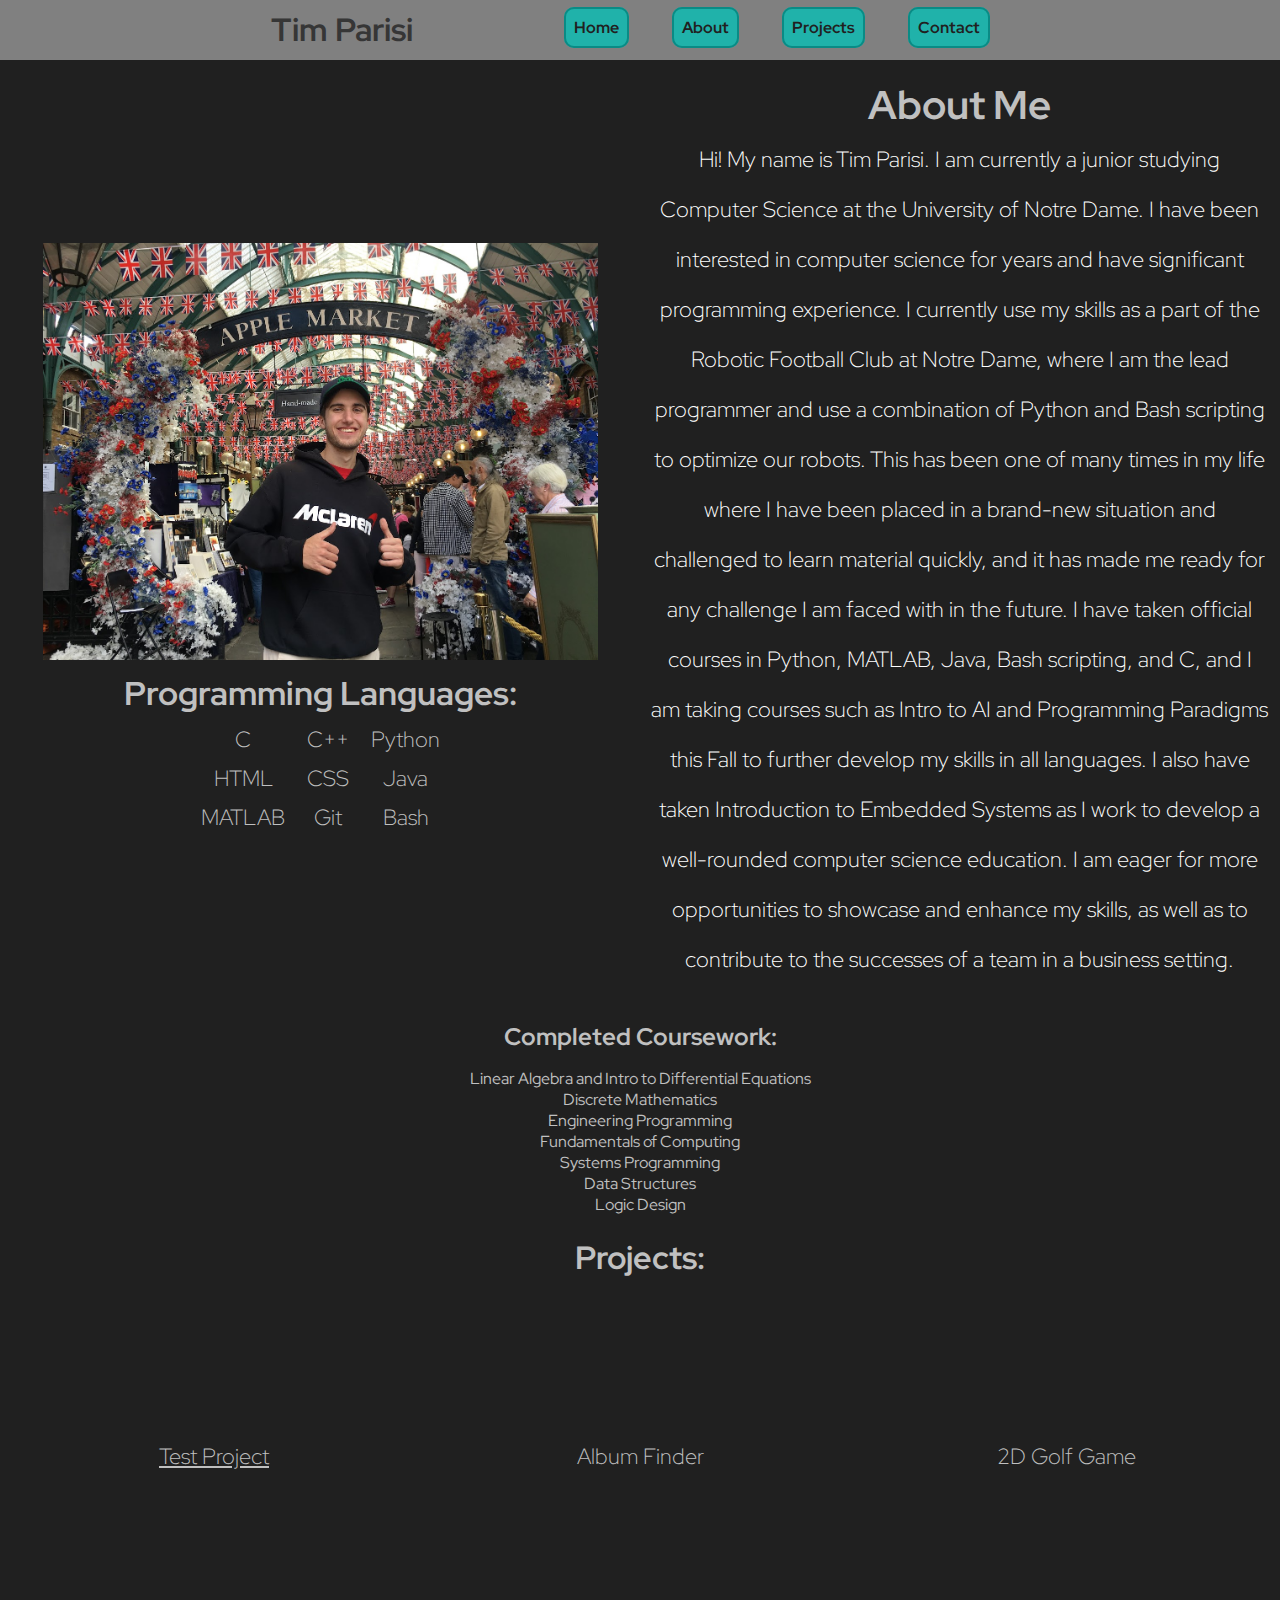
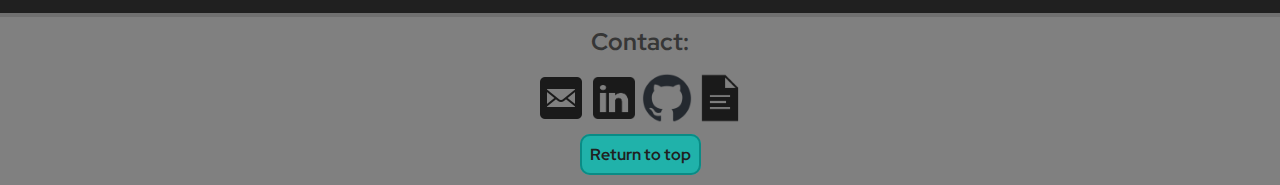
<file: index.html>
<!DOCTYPE html>
<!--
    My Website! By Tim Parisi
-->
<html>

<head>
    <title>Timothy Parisi</title>
    <link href="https://fonts.googleapis.com/css2?family=Red+Hat+Display:ital,wght@0,300..900;1,300..900&display=swap"
        rel="stylesheet">
    <link href="homePage.css" rel="stylesheet">
    <link rel="shortcut icon" type="image/ico" href="photos/favicon.ico"/>
</head>

<body>
    <div id="navigation">
        <h1 id="top">Tim Parisi</h1>
        <a class="a_button" href="./index.html">Home</a>
        <a class="a_button" href="#about">About</a>
        <a class="a_button" href="#projects">Projects</a>
        <a class="a_button" href="#contact">Contact</a>
    </div>

    <div id="about">
        <table>
            <tr>
                <!-- Column 1 -->
                <th class="format_table">
                    <img src="./photos/LondonStreet.JPG">
                    <h2>Programming Languages:</h2></a>
                    <table>
                        <tr>
                            <th>C</th>
                            <th>C++</th>
                            <th>Python</th>
                        </tr>
                        <tr>
                            <th>HTML</th>
                            <th>CSS</th>
                            <th>Java</th>
                        </tr>
                        <tr>
                            <th>MATLAB</th>
                            <th>Git</th>
                            <th>Bash</th>
                        </tr>
                    </table>
                </th>
                <!-- Column 2 -->
                <th class="format_table">
                    <div class="bio">
                    <h2>About Me</h2>
                    <p>
                        Hi! My name is Tim Parisi. I am currently a junior studying Computer Science at the University of Notre Dame.
                        I have been interested in computer science for years and have significant programming experience. I currently use my skills as a part of the Robotic Football Club
                        at Notre Dame, where I am the lead programmer and use a combination of Python and Bash scripting to optimize our robots. This has been one of many times
                        in my life where I have been placed in a brand-new situation and challenged to learn material quickly, and it has made me ready for
                        any challenge I am faced with in the future. I have taken official courses in Python, MATLAB, Java, Bash scripting, and C, and
                        I am taking courses such as Intro to AI and Programming Paradigms this Fall to further develop my skills in all languages. 
                        I also have taken Introduction to Embedded Systems as I work to develop a well-rounded computer science
                        education. I am eager for more opportunities to showcase and enhance my skills, as well as to contribute to the
                        successes of a team in a business setting.
                    </p>
                </div>
                </th>
            </tr>
        </table>
    </div>

    <div class="extra_info">

        <h2>Completed Coursework:</h2>
        <ul>
            <li>Linear Algebra and Intro to Differential Equations</li>
            <li>Discrete Mathematics</li>
            <li>Engineering Programming</li>
            <li>Fundamentals of Computing</li>
            <li>Systems Programming</li>
            <li>Data Structures</li>
            <li>Logic Design</li>
        </ul>
    </div>
    <div id="projects">
        <h1>Projects:</h1>
        <table>
            <tr>
                <th><a href="./testproject.html">Test Project</a></th>
                <th>Album Finder</th>
                <th>2D Golf Game</th>
            </tr>
        </table>
    </div>
    <div id="footer">
        <div>
            <h2 id="contact" class="info">Contact:</h2>
            <p class="info">
                <a href="mailto:timothy.parisi72@gmail.com"><img src="./photos/mail.png"></a>
                <a href="https://www.linkedin.com/in/tim-parisi-888012258/"><img src="./photos/linkedin.png"></a>
                <a href="https://github.com/tim-parisi"><img src="./photos/github-mark.png"></a>
                <a href="./resume.pdf"><img src="./photos/document.png"></a>
            </p>
        </div>
        <a class="a_button" href="./index.html">Return to top</a>
    </div>
</body>

</html>
</file>
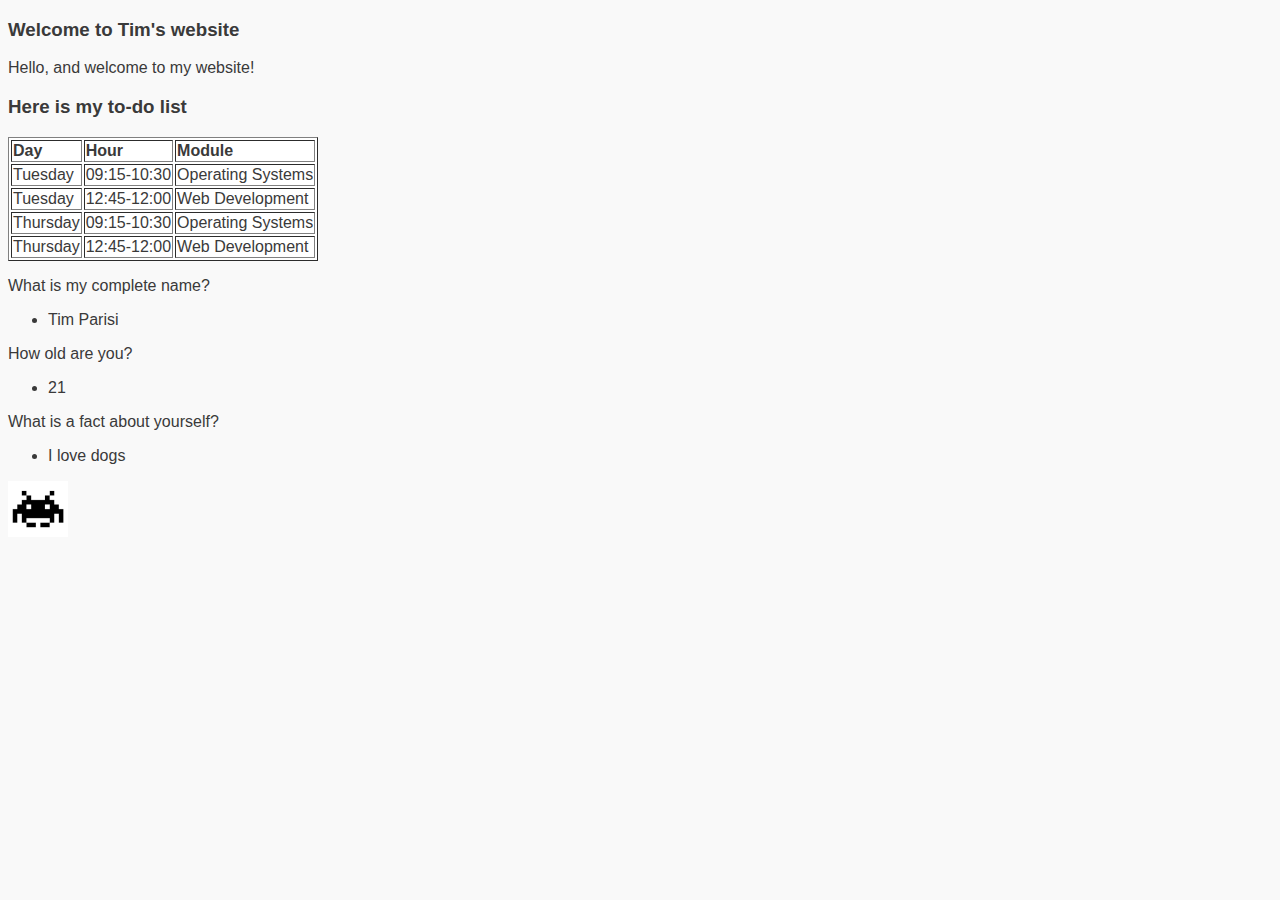
<file: web_development_class/index.html>
<!DOCTYPE html>
<head>
    <title>Example Tim</title>
    <link rel="stylesheet" href="./style.css">
</head>
<body>
    <h3>Welcome to Tim's website</h3>
    <p>Hello, and welcome to my website!</p>
    <h3>Here is my to-do list</h3>

    <table border="1">
        <tr>
            <td><strong>Day</strong></td>
            <td><strong>Hour</strong></td>
            <td><strong>Module</strong></td>
        </tr>
        <tr>
            <td>Tuesday</td>
            <td>09:15-10:30</td>
            <td>Operating Systems</td>
        </tr>
        <tr>
            <td>Tuesday</td>
            <td>12:45-12:00</td>
            <td>Web Development</td>
        </tr>
        <tr>
            <td>Thursday</td>
            <td>09:15-10:30</td>
            <td>Operating Systems</td>
        </tr>
        <tr>
            <td>Thursday</td>
            <td>12:45-12:00</td>
            <td>Web Development</td>
        </tr>
    </table>

    <p>What is my complete name?</p>
    <ul>
        <li>Tim Parisi</li>
    </ul>
    <p>How old are you?</p>
    <ul>
        <li>21</li>
    </ul>
    <p>What is a fact about yourself?</p>
    <ul>
        <li>I love dogs</li>
    </ul>

    <img src="[data-uri]">

</body>
</file>
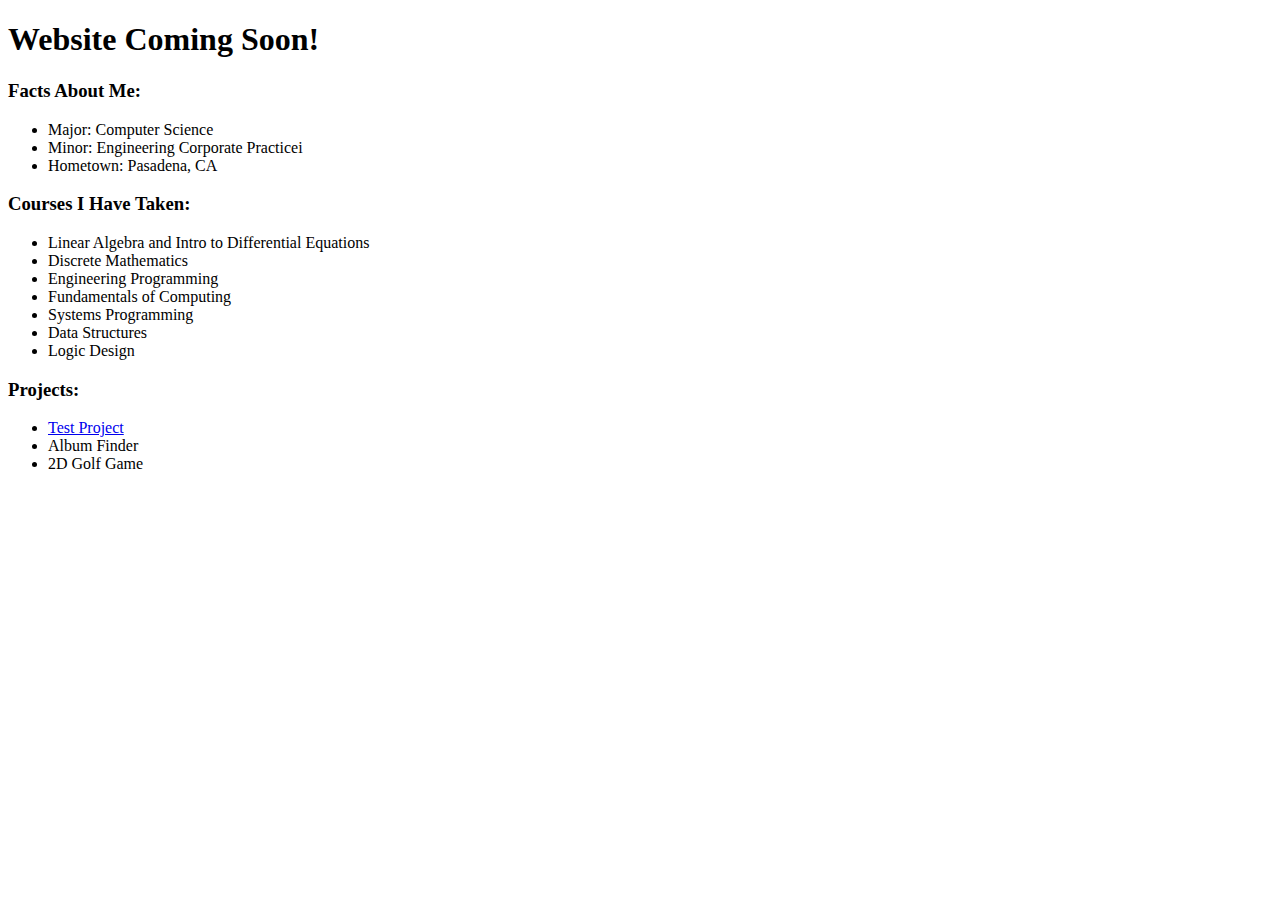
<file: homepage.html>
<!DOCTYPE html>
<!--
    My Website! By Tim Parisi
-->
<html>

<head>
    <title>Timothy Parisi</title>
</head>

<body>
    <h1>Website Coming Soon!</h1>
    <div id="about">
        <h3>Facts About Me:</h3>
        <ul>
            <li>Major: Computer Science</li>
            <li>Minor: Engineering Corporate Practicei</li>
            <li>Hometown: Pasadena, CA</li>
        </ul>
        <h3>Courses I Have Taken:</h3>
        <ul>
            <li>Linear Algebra and Intro to Differential Equations</li>
            <li>Discrete Mathematics</li>
            <li>Engineering Programming</li>
            <li>Fundamentals of Computing</li>
            <li>Systems Programming</li>
            <li>Data Structures</li>
            <li>Logic Design</li>
        </ul>
    </div>
    <div id="Projects">
        <h3>Projects:</h3>
        <nav>
            <ul>
                <li><a href="./testproject.html" target="_blank">Test Project</a></li>
                <li>Album Finder</li>
                <li>2D Golf Game</li>
            </ul>
        </nav>
    </div>
</body>

</html>
</file>
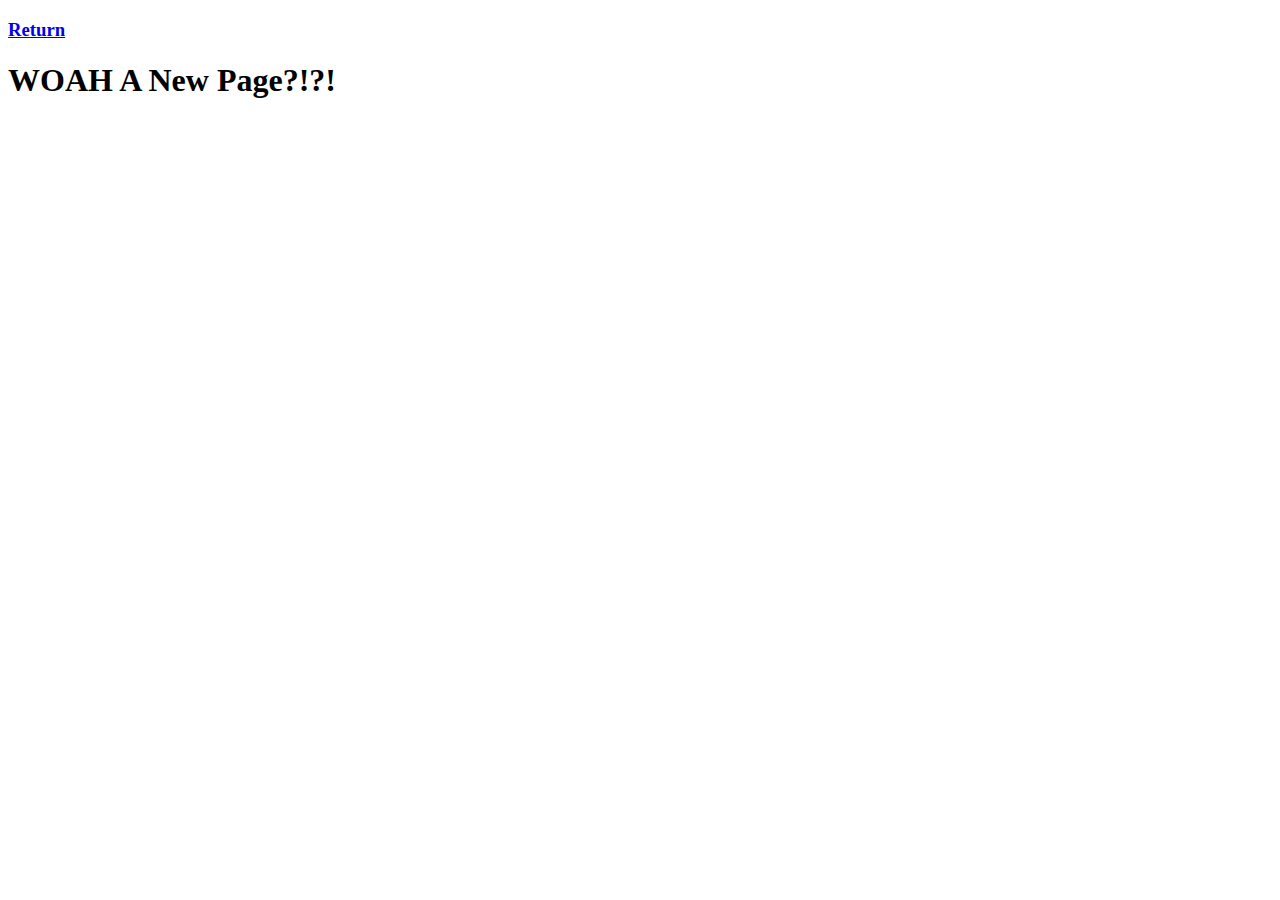
<file: testproject.html>
<!DOCTYPE html>
<head>
    <title>Test Project</title>
</head>
<body>
    <div id="Links">
        <h3><a href="./index.html">Return</a></h3>
    </div>
    <div id="Data">
        <h1>WOAH A New Page?!?!</h1>
    </div>
</body>
</file>
<file: homePage.css>
:root {
    --base: #202020;
    --accent: gray;
    --highlight: lightseagreen;
    --highlight_dark: rgb(10, 139, 133);
    --main_text: #c0c0c0;
    --text_invert: #363636;
    --bright_text: white;
}

* {
    font-family: 'Red Hat Display', 'Helvetica', sans-serif;
    color: var(--main_text);
    text-align: center;
    padding: 0px;
}

main {
    margin: 0px
}

body {
    background-color: var(--base);
    margin: 0px;
}

.a_button {
    width: 50px;
    padding: 8px 8px;
    margin: 0px 20px;
    background-color: var(--highlight);
    border: 2px solid var(--highlight_dark);
    color: var(--base);
    text-decoration: none;
    font-weight: bold;
    border-radius: 10px;
    text-align: right;
}

.a_button:hover {
    background-color: var(--base);
    border: 2px solid var(--highlight);
    color: var(--highlight);
}

#footer img {
    width: 50px;
}

h1 {
    color:var(--main_text);
}

h2 {
    margin: 4px;
}

ul {
    list-style: none;
}

table {
    margin-left: auto;
    margin-right: auto;
}

th {
    padding: 4px 10px;
    font-size: 22px;
    font-weight: lighter;
}

#navigation {
    height: 60px;
    min-width: 400px;
    background-color: var(--accent);
    position: sticky;
    width: 100%;
    top: 0px;
}

#top {
    display: inline;
    margin-right: 10%;
    position: relative;
    top: 8px;
    color: var(--text_invert);
}

#about {
    margin: 8px 0px;
    display: flex;
    justify-content: center;
    text-align: center;
}

#about img {
    width: 90%
}

.bio p {
    /*background-color: var(--text_invert);*/
    font-size: 22px;
    line-height: 50px;
    margin-top: 0px;
    color: var(--bright_text);
}

.bio h2 {
    font-size: 40px;
}

.format_table{
    width: 50%;
}

#about h2 {
    text-align: center;
}

#about a {
    text-align: right;
}

#projects table {
    width: 100%;
}

#projects th {
    width: 33%;
    height: 300px;
}

#footer {
    background-color: var(--accent);
    padding: 5px 0px 20px;
    z-index: 100; 
    bottom: 0; 
    left: 0;
    width: 100%;
    border-top: 4px solid #707070;
}

.info {
    color: var(--text_invert);
}
</file>
<file: web_development_class/style.css>
body {
    font-family: Arial;
    background-color: #f9f9f9;
    color: #3a3a3a;
    }
    h1 {
    font-size: 24px;
    }
    img {
    width: 60px;
    }
    table {
    background-color: white;
    }
</file>
